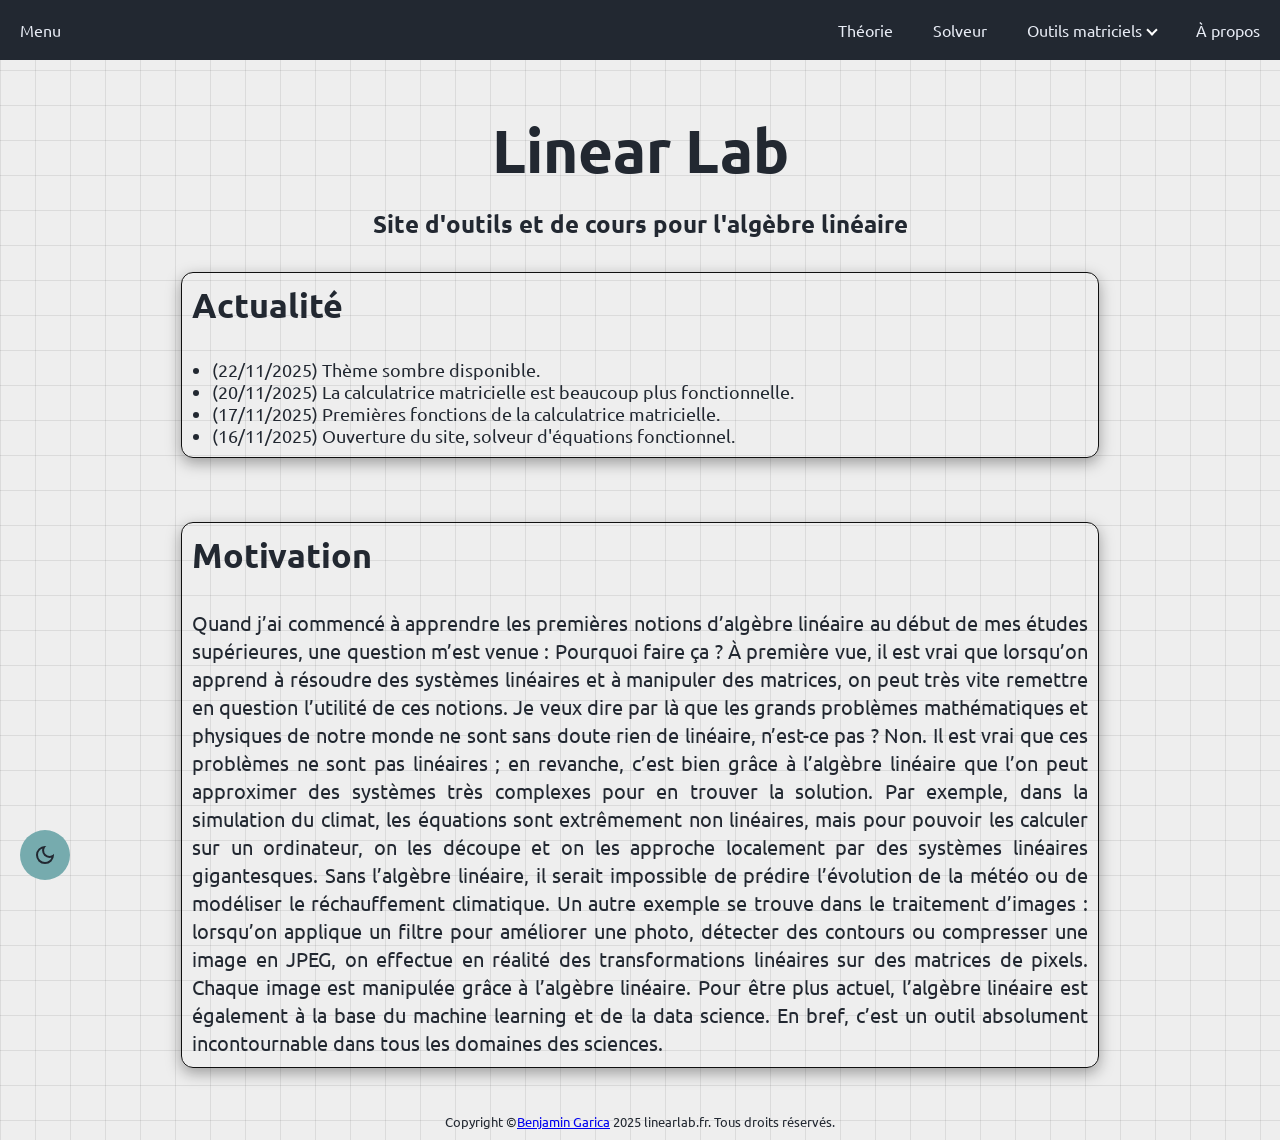
<file: index.html>
<!DOCTYPE html>
<html lang="fr">
<head>
    <meta charset="UTF-8">
    <meta name="viewport" content="width=device-width, initial-scale=1.0">
    <meta name="description" content="LinearLab propose des cours, une calculatrice matricielle et un solveur pour maîtriser rapidement l'algèbre linéaire.">
    <title>LinearLab</title>
    <link rel="icon" type="image/png" href="assets/images/logo-linearlab.png" />
    <!-- Feuille de styles -->
    <link href="https://fonts.googleapis.com/css2?family=Ubuntu:wght@300;400;500;700&display=swap" rel="stylesheet">
    <link rel="stylesheet" href="assets/css/index.css" />
    <link rel="stylesheet" href="assets/css/themes.css" />
    <link rel="stylesheet" href="assets/css/navbar.css" />
    <!-- Javascript -->
    <script src="assets/js/darkmode.js"></script>
</head>
<body>
    <nav>
        <input type="checkbox" id="sidebar-active">
        <label for="sidebar-active" class="open-sidebar-button"><svg xmlns="http://www.w3.org/2000/svg" height="32px" viewBox="0 -960 960 960" width="32px" fill="#e3e3e3"><path d="M120-240v-80h720v80H120Zm0-200v-80h720v80H120Zm0-200v-80h720v80H120Z"/></svg>
        </label>

        <label id="overlay" for="sidebar-active"></label>
        <div class="links-container">
            <label for="sidebar-active" class="close-sidebar-button"><svg xmlns="http://www.w3.org/2000/svg" height="32px" viewBox="0 -960 960 960" width="32px" fill="#e3e3e3"><path d="m256-200-56-56 224-224-224-224 56-56 224 224 224-224 56 56-224 224 224 224-56 56-224-224-224 224Z"/></svg>
            </label>
            
            <a class="home-link " href="index.html"> Menu </a>
            <a href="pages/theory.html"> Théorie </a>
            <a href="pages/solveur.html"> Solveur </a>
            <div class="dropdown">
                <button class="dropdown-toggle" type="button" aria-haspopup="true">
                    Outils matriciels
                    <span class="chevron" aria-hidden="true"></span>
                </button>
                <div class="dropdown-menu" role="menu">
                    <a class="dropdown-item placeholder"  href="pages/matrixcalc.html">Calculatrice matricielle</a>
                    <a class="dropdown-item placeholder"  >Visualisation de vecteurs (bientôt)</a>
                </div>
            </div>
            <a href="pages/about.html"> À propos </a>

        </div>
    </nav>


    <div class="container">
    
        <div class="title">
            <h1>Linear Lab</h1>
            <h2>Site d'outils et de cours pour l'algèbre linéaire</h2>
        </div>

        <div class="actu">
            <h3>
                Actualité
            </h3>
            <ul>
                <li> (22/11/2025) Thème sombre disponible.
                </li>
                <li> (20/11/2025) La calculatrice matricielle est beaucoup plus fonctionnelle.
                </li>
                <li> (17/11/2025) Premières fonctions de la calculatrice matricielle.</li>
                <li> (16/11/2025) Ouverture du site, solveur d'équations fonctionnel.</li>
            </ul>
        </div>

        <div class="main-text">
        <h3>
            Motivation
        </h3>
        <p>
            Quand j’ai commencé à apprendre les premières notions d’algèbre linéaire au début de mes études supérieures, une question m’est venue : Pourquoi faire ça ? À première vue, il est vrai que lorsqu’on apprend à résoudre des systèmes linéaires et à manipuler des matrices, on peut très vite remettre en question l’utilité de ces notions. Je veux dire par là que les grands problèmes mathématiques et physiques de notre monde ne sont sans doute rien de linéaire, n’est-ce pas ?

            Non. Il est vrai que ces problèmes ne sont pas linéaires ; en revanche, c’est bien grâce à l’algèbre linéaire que l’on peut approximer des systèmes très complexes pour en trouver la solution.
            Par exemple, dans la simulation du climat, les équations sont extrêmement non linéaires, mais pour pouvoir les calculer sur un ordinateur, on les découpe et on les approche localement par des systèmes linéaires gigantesques. Sans l’algèbre linéaire, il serait impossible de prédire l’évolution de la météo ou de modéliser le réchauffement climatique.
            
            Un autre exemple se trouve dans le traitement d’images : lorsqu’on applique un filtre pour améliorer une photo, détecter des contours ou compresser une image en JPEG, on effectue en réalité des transformations linéaires sur des matrices de pixels. Chaque image est manipulée grâce à l’algèbre linéaire.
            
            Pour être plus actuel, l’algèbre linéaire est également à la base du machine learning et de la data science. En bref, c’est un outil absolument incontournable dans tous les domaines des sciences.
        </p>
        </div>

    </div>

    <button id="theme-switch" aria-label="Change the theme">
        <svg xmlns="http://www.w3.org/2000/svg" height="24px" viewBox="0 -960 960 960" width="24px" fill="#e3e3e3"><path d="M480-120q-150 0-255-105T120-480q0-150 105-255t255-105q14 0 27.5 1t26.5 3q-41 29-65.5 75.5T444-660q0 90 63 153t153 63q55 0 101-24.5t75-65.5q2 13 3 26.5t1 27.5q0 150-105 255T480-120Zm0-80q88 0 158-48.5T740-375q-20 5-40 8t-40 3q-123 0-209.5-86.5T364-660q0-20 3-40t8-40q-78 32-126.5 102T200-480q0 116 82 198t198 82Zm-10-270Z"/></svg>
        <svg xmlns="http://www.w3.org/2000/svg" height="24px" viewBox="0 -960 960 960" width="24px" fill="#e3e3e3"><path d="M480-360q50 0 85-35t35-85q0-50-35-85t-85-35q-50 0-85 35t-35 85q0 50 35 85t85 35Zm0 80q-83 0-141.5-58.5T280-480q0-83 58.5-141.5T480-680q83 0 141.5 58.5T680-480q0 83-58.5 141.5T480-280ZM200-440H40v-80h160v80Zm720 0H760v-80h160v80ZM440-760v-160h80v160h-80Zm0 720v-160h80v160h-80ZM256-650l-101-97 57-59 96 100-52 56Zm492 496-97-101 53-55 101 97-57 59Zm-98-550 97-101 59 57-100 96-56-52ZM154-212l101-97 55 53-97 101-59-57Zm326-268Z"/></svg>
    </button>
</body>
<footer>
    <small>Copyright ©<a href="https://benjamingarcia.fr/" target="_blank">Benjamin Garica</a> 2025 linearlab.fr. Tous droits réservés.</small>
</footer>

</html>
</file>
<file: assets/css/index.css>
body {
  background-color: var(--bg-color);
  min-height: 100vh; /* s’adapte à la taille écran */
  font-family: var(--font-family), monospace;



  background-image:
    linear-gradient(var(--line-color) 1px, transparent 1px),
    linear-gradient(90deg, var(--line-color) 1px, transparent 1px);
  background-size: 35px 35px;
  animation: drift 25s linear infinite;
  
  @keyframes drift {
    from { background-position: 0 0; }
    to   { background-position: 100px 100px; }
  }

}


.container{
  display: flex;
  justify-content: center;
  align-items: center;
  flex-direction: column;
  
  margin-top: 50px;
}

.title{
  display: flex;
  flex-direction: column;
  justify-content: center;
  align-items: center;
  gap: 20px;
}

h1 {
  color: var(--text-color);
  font-size: 60px;
}

h2{
  color: var(--text-color);
}

.actu{
  box-shadow: var(--box-shadow);
  border: var(--border-color);
  border-radius: 12px;
  display: flex;
  flex-direction: column;
  margin: 2rem auto;
  max-width: 70%; /* limite largeur pour meilleure lisibilité */
  width: 70%;
  padding: 10px;
  gap: 2rem;
  color:var(--text-color);
}

.actu h3{
  font-size: 34px;
  color: var(--text-color);
  text-align: left;
}

.actu ul{
  font-size: 18px;
  margin-left: 20px;
}


.main-text{
  box-shadow: var(--box-shadow);
  border: var(--border-color);
  border-radius: 12px;
  display: flex;
  flex-direction: column;
  margin: 2rem auto;
  max-width: 70%; /* limite largeur pour meilleure lisibilité */
  padding: 10px;
  gap: 2rem;
  color: var(--text-color) ;
}

.main-text h3{
  font-size: 34px;
  color: var(--text-color);
  text-align: left;
}

.main-text p{
  font-size: 20px;
  line-height: 1.40;
  justify-content: center;
  text-align: justify;
}
</file>
<file: assets/css/themes.css>
:root {

    --bg-color: #EEEEEE;
    --text-color: #222831;
    --btn-color: #76ABAE;
    --btn-hcolor: #31363F;
    --line-color: rgba(0, 0, 0, 0.08);
    --box-shadow: rgba(0, 0, 0, 0.35) 0px 5px 15px;
    --border-color: solid 1px #101010;
    --panel-color: #ffffff;
    --input-bg: #ffffff;
    --input-alt-bg: #f7f8fb;
    --input-border: #cfd5dd;
    --soft-border: #e1e6ef;
    --muted-text: #556072;
    --accent-surface-one: #edf5ff;
    --accent-surface-two: #e6f7ea;
    --nav-bg: #222831;
    --font-family : 'Ubuntu', sans-serif;

    }


.darkmode{
    --line-color: rgba(255, 255, 255, 0.06);
    --bg-color: #0d121c;
    --text-color: #e8ecf5;
    --btn-color: #8e7cff;
    --btn-hcolor: #7a6ae6;
    --box-shadow: rgba(0, 0, 0, 0.55) 0px 10px 30px;
    --border-color: solid 1px #2f3650;
    --panel-color: #161c28;
    --input-bg: #111826;
    --input-alt-bg: #141b2a;
    --input-border: #25304a;
    --soft-border: #1d263a;
    --muted-text: #c0c7d4;
    --accent-surface-one: #1a2133;
    --accent-surface-two: #16202d;
    --nav-bg: #131a2a;
    }


    #theme-switch{
        height: 50px;
        width: 50px;
        padding: 0;
        border-radius: 50%;
        border: none;
        background-color: var(--btn-color);
        display: flex;
        justify-content: center;
        cursor: pointer;
        align-items: center;
        position: fixed;
        transform: scale(1); /* état normal */
        bottom: 20px;
        left: 20px;
        transition: transform 0.3s ease, background-color 0.3s ease, color 0.3s ease; /* transition pour plusieurs propriétés */
      }
      
    #theme-switch:hover{
        transform: scale(1.30); /* état au survol */
        color: var(--bg-color);
        background-color: var(--btn-hcolor);
      
    }
    
    #theme-switch svg{
        fill: var(--text-color) /* Pour choisir la couleur des logos*/
      }
    #theme-switch svg:last-child{
        display: none;
      }
    .darkmode #theme-switch svg:first-child{
        display: none;
      }
    .darkmode #theme-switch svg:last-child{
        display: block;
    
    }

footer {
    color: var(--text-color);
    text-align: center;
    bottom: 0;
    left: 0;
    padding: 10px;
    }
</file>
<file: assets/css/navbar.css>
*{
    margin: 0;
    padding: 0;
}

html{
    font-size: 12pt;
    font-family: --font-family;
} 

nav{

    height: 60px;
    background-color: var(--nav-bg);
    display: flex;
    justify-content: flex-end;
    align-items: center;
}

.links-container{

    height: 100%;
    width: 100%;
    display: flex;
    flex-direction: row;
    align-items: center;
}

nav a{
    border-radius: 8px;
    height: 100%;
    padding: 0 20px;
    display: flex;
    align-items: center;
    text-decoration: none;
    color: #e8ecf5;
}

nav a:hover{
    background-color: var(--btn-color);
    color: var(--text-color);
}

.dropdown{
    position: relative;
    height: 100%;
    display: flex;
    align-items: stretch;
}

.dropdown-toggle{
    background: transparent;
    border: none;
    color: #e8ecf5;
    font: inherit;
    height: 100%;
    padding: 0 20px;
    display: flex;
    align-items: center;
    gap: 6px;
    cursor: pointer;
}

.dropdown-toggle:hover,
.dropdown-toggle:focus-visible{
    background-color: var(--btn-color);
    outline: none;
}

.chevron{
    border: solid #ffff;
    border-width: 0 2px 2px 0;
    display: inline-block;
    padding: 3px;
    transform: rotate(45deg);
    transition: transform 0.2s ease;
}

.dropdown:hover .chevron,
.dropdown:focus-within .chevron{
    transform: rotate(-135deg);
}

.dropdown-menu{
    display: none;
    position: absolute;
    top: 100%;
    left: 0;
    background-color: var(--nav-bg);
    min-width: 210px;
    box-shadow: 0 8px 12px rgba(0, 0, 0, 0.25);
    flex-direction: column;
    z-index: 15;
}

.dropdown-menu a,
.dropdown-menu .dropdown-item{
    height: auto;
    padding: 12px 20px;

}

.dropdown-menu .placeholder{
    cursor: pointer;
    color: white;
}

.dropdown:hover .dropdown-menu,
.dropdown:focus-within .dropdown-menu{
    display: flex;
}

nav .home-link{
    margin-right: auto;
}

nav svg{
    fill: withe;
}

#sidebar-active{
    display: none;
}

.open-sidebar-button, .close-sidebar-button{
    display: none;
}


@media(max-width: 630px){
    .links-container{
        flex-direction: column;
        align-items: flex-start;

        position: fixed;
        top: 0;
        right: -100%;
        z-index: 10;
        width: 200px;

        background-color: var(--nav-bg);
        box-shadow: -5px 0 5px rgba(0, 0, 0, 0.25);
        transition: 0.70s ease-out;
    }
    
    nav a{
        box-sizing: border-box;
        height: auto;
        width: 100%;
        padding: 20px 30px;
        justify-content: flex-start;
    }

    .dropdown{
        width: 100%;
        flex-direction: column;
    }

    .dropdown-toggle{
        width: 100%;
        justify-content: space-between;
    }

    .dropdown-menu{
        position: static;
        width: 100%;
        min-width: 0;
        box-shadow: none;
    }

    .open-sidebar-button, .close-sidebar-button{
        padding: 20px;
        display: block;
    }

    #sidebar-active:checked ~ .links-container{
        right: 0;
    }

    #sidebar-active:checked ~ #overlay{
        height: 100%;
        width: 100%;
        position: fixed;
        top: 0;
        left: 0;
        z-index: 9;
    }

}
</file>
